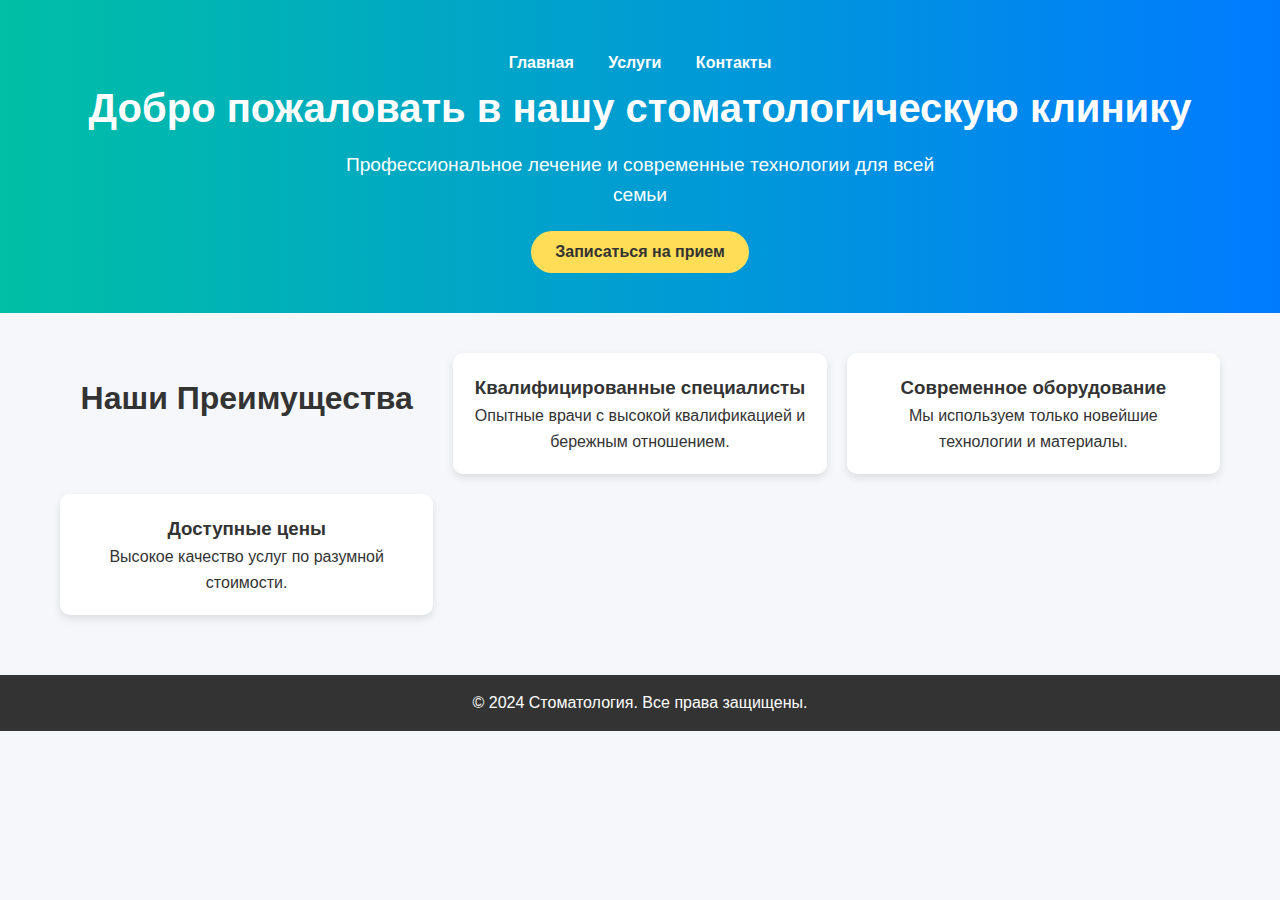
<file: index.html>
<!DOCTYPE html>
<html lang="ru">
<head>
    <meta charset="UTF-8">
    <meta name="viewport" content="width=device-width, initial-scale=1.0">
    <title>Главная - Стоматология</title>
    <link rel="stylesheet" href="styles.css">
</head>
<body>
    <header>
        <nav>
            <a href="index.html">Главная</a>
            <a href="services.html">Услуги</a>
            <a href="contact.html">Контакты</a>
        </nav>
        <h1>Добро пожаловать в нашу стоматологическую клинику</h1>
        <p>Профессиональное лечение и современные технологии для всей семьи</p>
        <button onclick="location.href='contact.html'">Записаться на прием</button>
    </header>

    <section class="advantages">
        <h2>Наши Преимущества</h2>
        <div>
            <h3>Квалифицированные специалисты</h3>
            <p>Опытные врачи с высокой квалификацией и бережным отношением.</p>
        </div>
        <div>
            <h3>Современное оборудование</h3>
            <p>Мы используем только новейшие технологии и материалы.</p>
        </div>
        <div>
            <h3>Доступные цены</h3>
            <p>Высокое качество услуг по разумной стоимости.</p>
        </div>
    </section>

    <footer>
        <p>&copy; 2024 Стоматология. Все права защищены.</p>
    </footer>
</body>
</html>
</file>
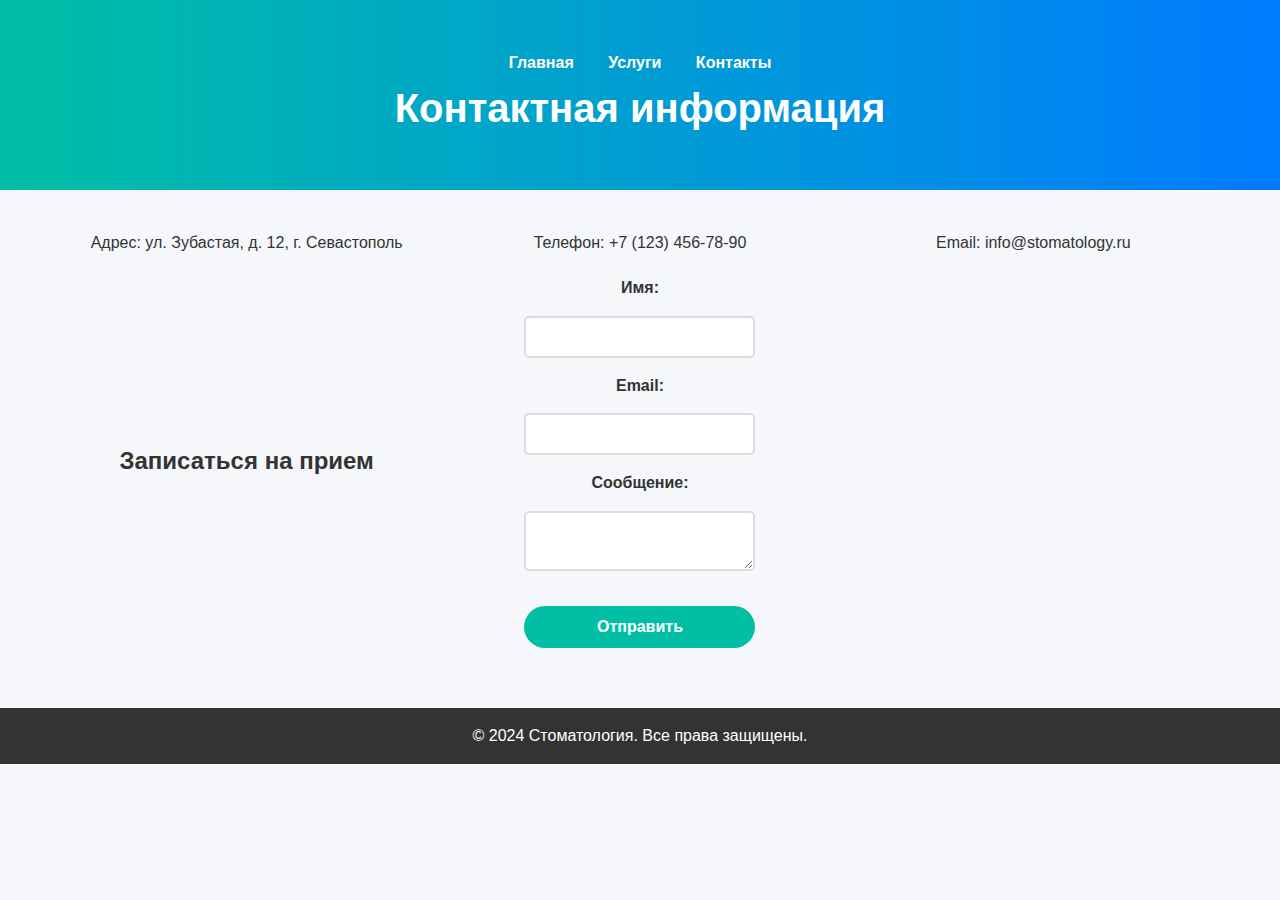
<file: contact.html>
<!DOCTYPE html>
<html lang="en">
<head>
    <meta charset="UTF-8">
    <meta name="viewport" content="width=device-width, initial-scale=1.0">
    <title>Контакты - Стоматология</title>
    <link rel="stylesheet" href="styles.css">
</head>
<body>
    <header>
        <nav>
            <a href="index.html">Главная</a>
            <a href="services.html">Услуги</a>
            <a href="contact.html">Контакты</a>
        </nav>
        <h1>Контактная информация</h1>
    </header>

    <section class="contact-info">
        <p>Адрес: ул. Зубастая, д. 12, г. Севастополь</p>
        <p>Телефон: +7 (123) 456-78-90</p>
        <p>Email: info@stomatology.ru</p>

        <h2>Записаться на прием</h2>
        <form>
            <label for="name">Имя:</label>
            <input type="text" id="name" name="name" required>

            <label for="email">Email:</label>
            <input type="email" id="email" name="email" required>

            <label for="message">Сообщение:</label>
            <textarea id="message" name="message"></textarea>

            <button type="submit">Отправить</button>
        </form>
    </section>

    <footer>
        <p>&copy; 2024 Стоматология. Все права защищены.</p>
    </footer>
</body>
</html>
</file>
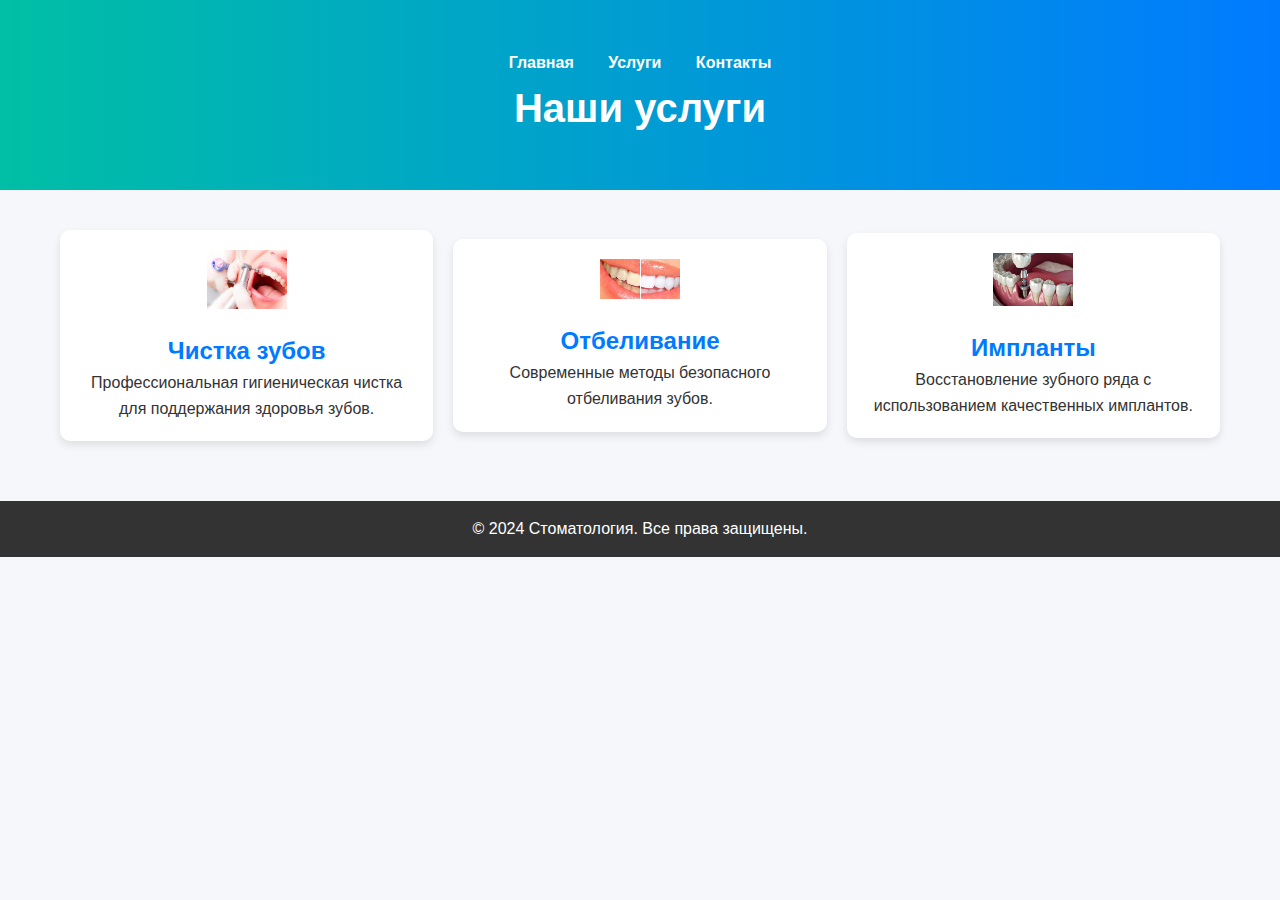
<file: services.html>
<!DOCTYPE html>
<html lang="en">
<head>
    <meta charset="UTF-8">
    <meta name="viewport" content="width=device-width, initial-scale=1.0">
    <title>Услуги - Стоматология</title>
    <link rel="stylesheet" href="styles.css">
</head>
<body>
    <header>
        <nav>
            <a href="index.html">Главная</a>
            <a href="services.html">Услуги</a>
            <a href="contact.html">Контакты</a>
        </nav>
        <h1>Наши услуги</h1>
    </header>

    <section class="services">
        <div>
            <img src="images/cleaning.jpg" alt="Чистка зубов">
            <h3>Чистка зубов</h3>
            <p>Профессиональная гигиеническая чистка для поддержания здоровья зубов.</p>
        </div>
        <div>
            <img src="images/whitening.jpg" alt="Отбеливание">
            <h3>Отбеливание</h3>
            <p>Современные методы безопасного отбеливания зубов.</p>
        </div>
        <div>
            <img src="images/implants.jpg" alt="Импланты">
            <h3>Импланты</h3>
            <p>Восстановление зубного ряда с использованием качественных имплантов.</p>
        </div>
    </section>

    <footer>
        <p>&copy; 2024 Стоматология. Все права защищены.</p>
    </footer>
</body>
</html>
</file>
<file: styles.css>
/* Общие стили для всей страницы */
* {
    margin: 0;
    padding: 0;
    box-sizing: border-box;
    font-family: 'Arial', sans-serif;
}

body {
    font-family: 'Arial', sans-serif;
    color: #333;
    background-color: #f5f7fa;
    line-height: 1.6;
}

/* Шапка и навигация */
header {
    background: linear-gradient(to right, #00bfa5, #007bff);
    color: #fff;
    padding: 40px 20px;
    text-align: center;
}

header h1 {
    font-size: 2.5rem;
    margin-bottom: 10px;
}

header p {
    font-size: 1.2rem;
    max-width: 600px;
    margin: 0 auto;
}

nav {
    margin-top: 10px;
}

nav a {
    color: #fff;
    margin: 0 15px;
    text-decoration: none;
    font-weight: bold;
    transition: color 0.3s;
}

nav a:hover {
    color: #ffdd57;
}

/* Кнопки */
button {
    padding: 12px 24px;
    margin-top: 20px;
    background-color: #ffdd57;
    color: #333;
    border: none;
    cursor: pointer;
    font-size: 1rem;
    font-weight: bold;
    border-radius: 25px;
    transition: background-color 0.3s;
}

button:hover {
    background-color: #ffc107;
}

/* Секции */
.advantages, .services, .contact-info {
    padding: 40px 20px;
    max-width: 1200px;
    margin: 0 auto;
    display: grid;
    grid-template-columns: repeat(auto-fit, minmax(280px, 1fr));
    gap: 20px;
    align-items: center;
    text-align: center;
}

.advantages h2, .services h1, .contact-info h1 {
    font-size: 2rem;
    color: #333;
    text-align: center;
    margin-bottom: 30px;
}

/* Карточки услуг и преимуществ */
.advantages div, .services div {
    background-color: #fff;
    padding: 20px;
    border-radius: 10px;
    box-shadow: 0 4px 8px rgba(0, 0, 0, 0.1);
    transition: transform 0.3s, box-shadow 0.3s;
}

.advantages div:hover, .services div:hover {
    transform: translateY(-5px);
    box-shadow: 0 6px 12px rgba(0, 0, 0, 0.15);
}

.advantages img, .services img {
    width: 80px;
    margin-bottom: 15px;
}

.services h3 {
    font-size: 1.5rem;
    color: #007bff;
}

/* Форма и контакты */
.contact-info form {
    display: flex;
    flex-direction: column;
    gap: 15px;
    max-width: 600px;
    margin: 0 auto;
}

.contact-info label {
    font-weight: bold;
    color: #333;
}

.contact-info input, .contact-info textarea {
    padding: 10px;
    border: 2px solid #ddd;
    border-radius: 5px;
    font-size: 1rem;
}

.contact-info button {
    background-color: #00bfa5;
    color: #fff;
    font-size: 1rem;
}

/* Футер */
footer {
    background-color: #333;
    color: #fff;
    text-align: center;
    padding: 15px 20px;
    margin-top: 20px;
}
</file>
